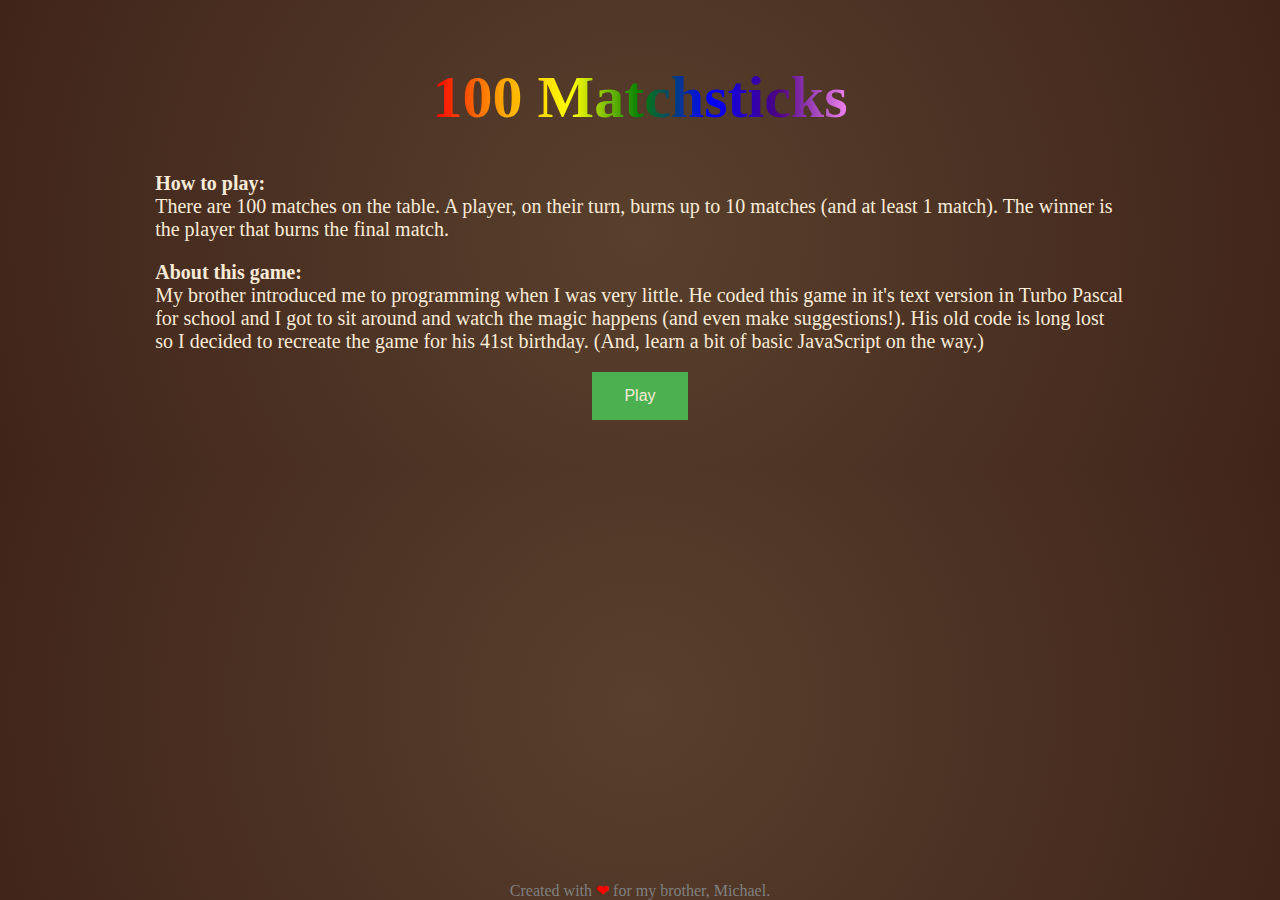
<file: index.html>
<!DOCTYPE html>
<html lang="en">

<head>
    <meta charset="UTF-8">
    <title>100 Matchsticks</title>
    <link rel="stylesheet" type="text/css" href="index.css">
</head>

<body>
    <header>
        <h1>
            <span class="multicolortext">100 Matchsticks</spanclass="multicolortext">
        </h1>
    </header>

    <div class="text">
        <b>How to play:</b><br>
        There are 100 matches on the table. A player, on their turn, burns up to 10 matches (and at least 1
        match).
        The winner is the player that burns the final match.
    </div>
    <div class="text">
        <b>About this game:</b><br>
        My brother introduced me to programming when I was very little.
        He coded this game in it's text version in Turbo Pascal for school and I got to sit around and watch the magic
        happens (and even make suggestions!).
        His old code is long lost so I decided to recreate the game for his 41st birthday.

        (And, learn a bit of basic JavaScript on the way.)
    </div>
    <div style="text-align: center;">
        <button onclick="window.location.href = 'game.html';">Play</button>
    </div>
    </div>

    <footer>
        Created with <font color="red">❤</font> for my brother, Michael.
    </footer>
</body>

</html>
</file>
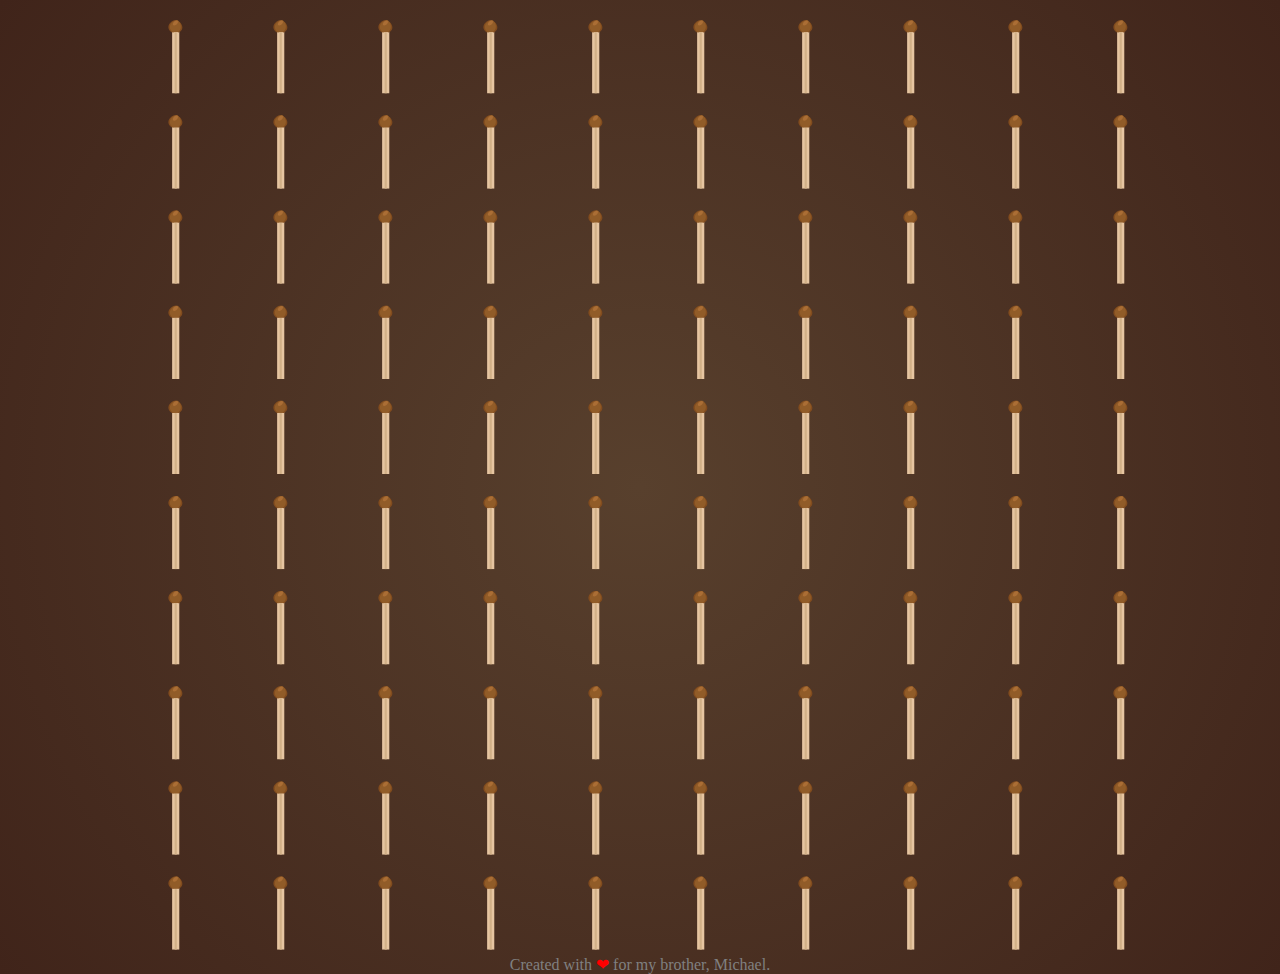
<file: game.html>
<!DOCTYPE html>
<html lang="en">

<head>
    <meta charset="UTF-8">
    <title>100 Matchsticks</title>
    <link rel="stylesheet" type="text/css" href="game.css">
    <script src="src/game.js" type="module" type="text/javascript"></script>
</head>

<body>
    <canvas></canvas>
    <footer>
        Created with <font color="red">❤</font> for my brother, Michael.
    </footer>
</body>

</html>
</file>
<file: index.css>
html {
    background-image: radial-gradient(circle, #58402D, #40241A);
}

body {
    color: antiquewhite;
    padding-bottom: 2.5rem;
}

#page-container {
    position: relative;
    min-height: 100vh;
    display: grid;
    grid-template-rows: 1fr 1fr 1fr;
    gap: 1em;
}

footer {
    position: absolute;
    left: 0;
    bottom: 0;
    width: 100%;
    text-align: center;
    color: grey;
}

button {
    background-color: #4CAF50;
    border: none;
    color: antiquewhite;
    padding: 15px 32px;
    text-align: center;
    text-decoration: none;
    display: inline-block;
    font-size: 16px;
}

.multicolortext {
    background-image: linear-gradient(to left, violet, indigo, blue, green, yellow, orange, red);
    -webkit-background-clip: text;
    -webkit-background-clip: text;
    -moz-background-clip: text;
    background-clip: text;
    color: transparent;
}

header {
    text-align: center;
    padding-top: 0.5em;
    font-size: 30px;
}

.text {
    font-size: 20px;
    box-sizing: border-box;
    padding-left: 10vw;
    padding-right: 10vw;
    margin: 1.5vw;
}
</file>
<file: game.css>
html {
    background-image: radial-gradient(circle, #58402D, #40241A);
}

body {
    margin: 0;
}

footer {
    position: relative;
    left: 0;
    bottom: 0;
    width: 100%;
    text-align: center;
    color: grey;
}

img {
    display: none;
}
</file>
